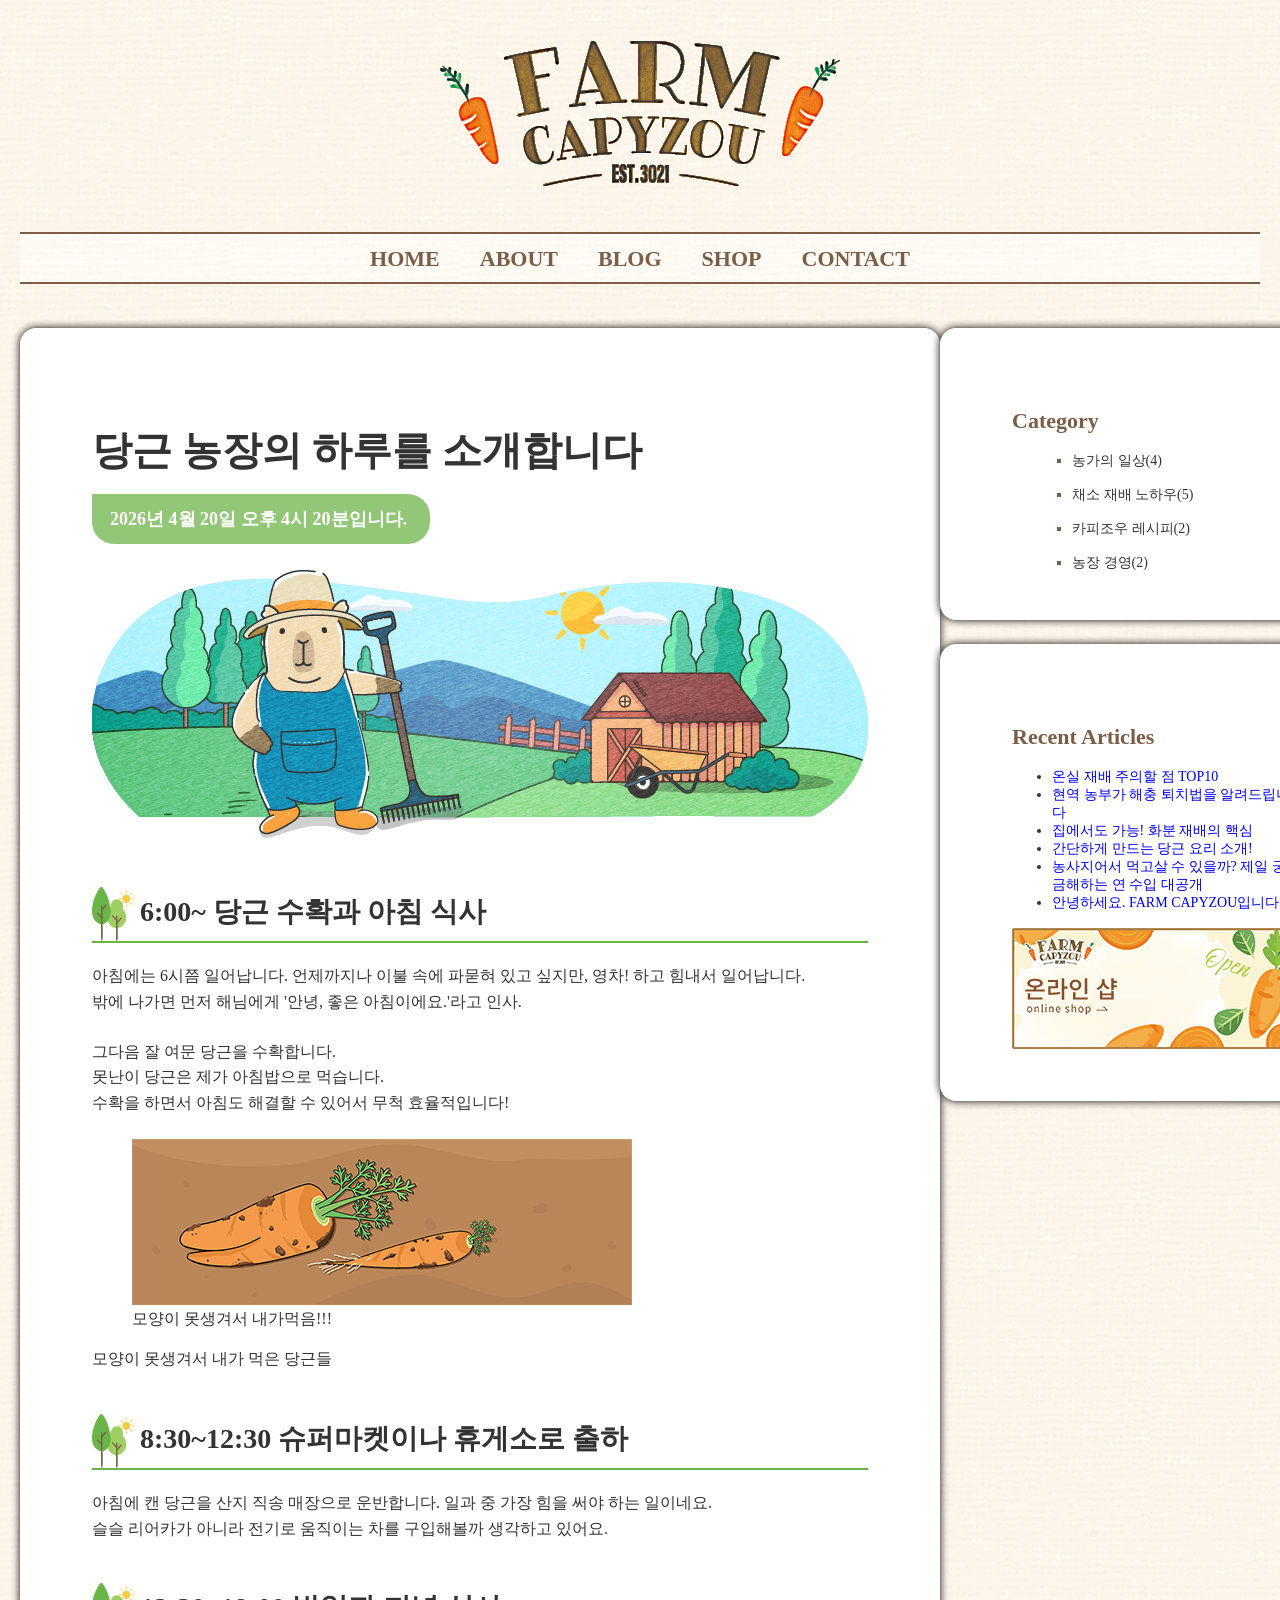
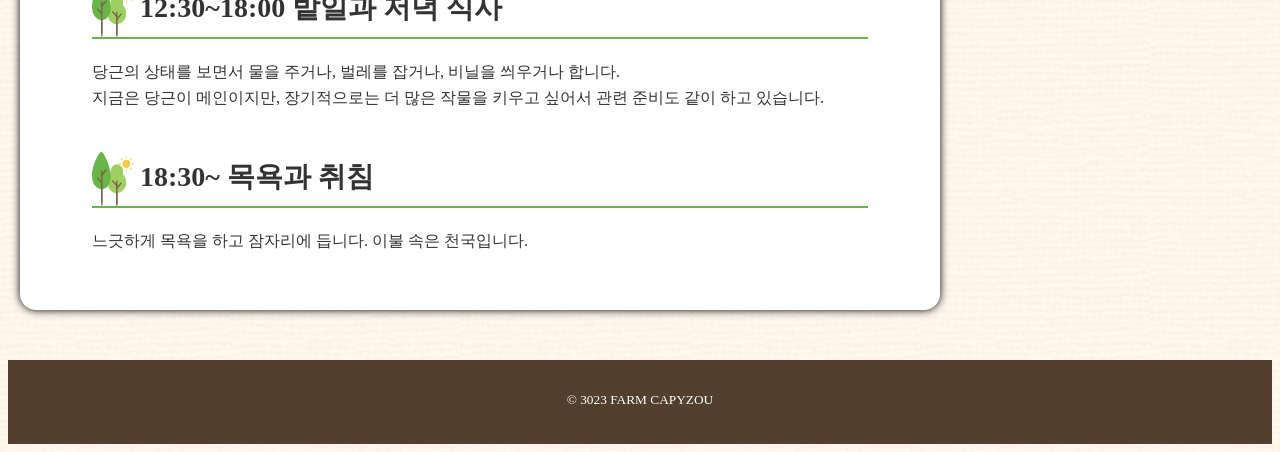
<file: index.html>
<!doctype html>
<html lang="ko">
  <head>
    <meta charset="UTF-8" />
    <link rel="stylesheet" href="./css/style3.css" />
    <title>FARM CAPYZOU</title>
  </head>
  <body>
    <header>
      <h1><img src="./assets/logo.png" alt="FARM CAPYZOU" /></h1>
      <nav>
        <ul>
          <li><a href="#">HOME</a></li>
          <li><a href="#">ABOUT</a></li>
          <li><a href="#">BLOG</a></li>
          <li><a href="#">SHOP</a></li>
          <li><a href="#">CONTACT</a></li>
        </ul>
      </nav>
    </header>
    <div>
      <main>
        <article>
          <h2>당근 농장의 하루를 소개합니다</h2>
          <p class="postDate">
            <time datetime="2026-04-20T16:20"
              >2026년 4월 20일 오후 4시 20분입니다.
            </time>
          </p>
          <p class="eyecatch">
          <img src="./assets/eyecatch.png" alt="농원에 있는 카피조우 그림" />
          </p>
          <h3>6:00~ 당근 수확과 아침 식사</h3>
          <p>
            아침에는 6시쯤 일어납니다. 언제까지나 이불 속에 파묻혀 있고 싶지만,
            영차! 하고 힘내서 일어납니다.<br />밖에 나가면 먼저 해님에게 '안녕,
            좋은 아침이에요.'라고 인사.
          </p>
          <p>
            그다음 잘 여문 당근을 수확합니다.<br />
            못난이 당근은 제가 아침밥으로 먹습니다.<br />
            수확을 하면서 아침도 해결할 수 있어서 무척 효율적입니다!<br />
          </p>
          <figure>
            <img src="./assets/carrots.png" alt="못난이 당근 그림" />
            <figcaption>모양이 못생겨서 내가먹음!!!</figcaption>
          </figure>

          <p>모양이 못생겨서 내가 먹은 당근들</p>
          <h3>8:30~12:30 슈퍼마켓이나 휴게소로 출하</h3>
          <p>
            아침에 캔 당근을 산지 직송 매장으로 운반합니다. 일과 중 가장 힘을
            써야 하는 일이네요.<br />슬슬 리어카가 아니라 전기로 움직이는 차를
            구입해볼까 생각하고 있어요.
          </p>
          <h3>12:30~18:00 밭일과 저녁 식사</h3>
          <p>
            당근의 상태를 보면서 물을 주거나, 벌레를 잡거나, 비닐을 씌우거나
            합니다.<br />지금은 당근이 메인이지만, 장기적으로는 더 많은 작물을
            키우고 싶어서 관련 준비도 같이 하고 있습니다.
          </p>
          <h3>18:30~ 목욕과 취침</h3>
          <p>느긋하게 목욕을 하고 잠자리에 듭니다. 이불 속은 천국입니다.</p>
        </article>
      </main>
      <aside>
        <nav class="categoryNav">
          <h2>Category</h2>
          <ul>
            <li><a href="#">농가의 일상(4)</a></li>
            <li><a href="#">채소 재배 노하우(5)</a></li>
            <li><a href="#">카피조우 레시피(2)</a></li>
            <li><a href="#">농장 경영(2)</a></li>
          </ul>
        </nav>
       <nav class="RecentNav">
        <h2>Recent Articles</h2>
        <ul>
          <li><a href="#">온실 재배 주의할 점 TOP10</a></li>
          <li><a href="#">현역 농부가 해충 퇴치법을 알려드립니다</a></li>
          <li><a href="#">집에서도 가능! 화분 재배의 핵심</a></li>
          <li><a href="#">간단하게 만드는 당근 요리 소개!</a></li>
          <li>
            <a href="#"
              >농사지어서 먹고살 수 있을까? 제일 궁금해하는 연 수입 대공개</a
            >
          </li>
          <li><a href="#">안녕하세요. FARM CAPYZOU입니다.</a></li>
        </ul>
        <p>
          <a href="#"
            ><img src="./assets/side_banner.png" alt="온라인 샵 배너"
          /></a>
        </p>
        </nav>
      </aside>
    </div>
    <footer>
      <p><small>© 3023 FARM CAPYZOU</small></p>
    </footer>
  </body>
</html>
</file>
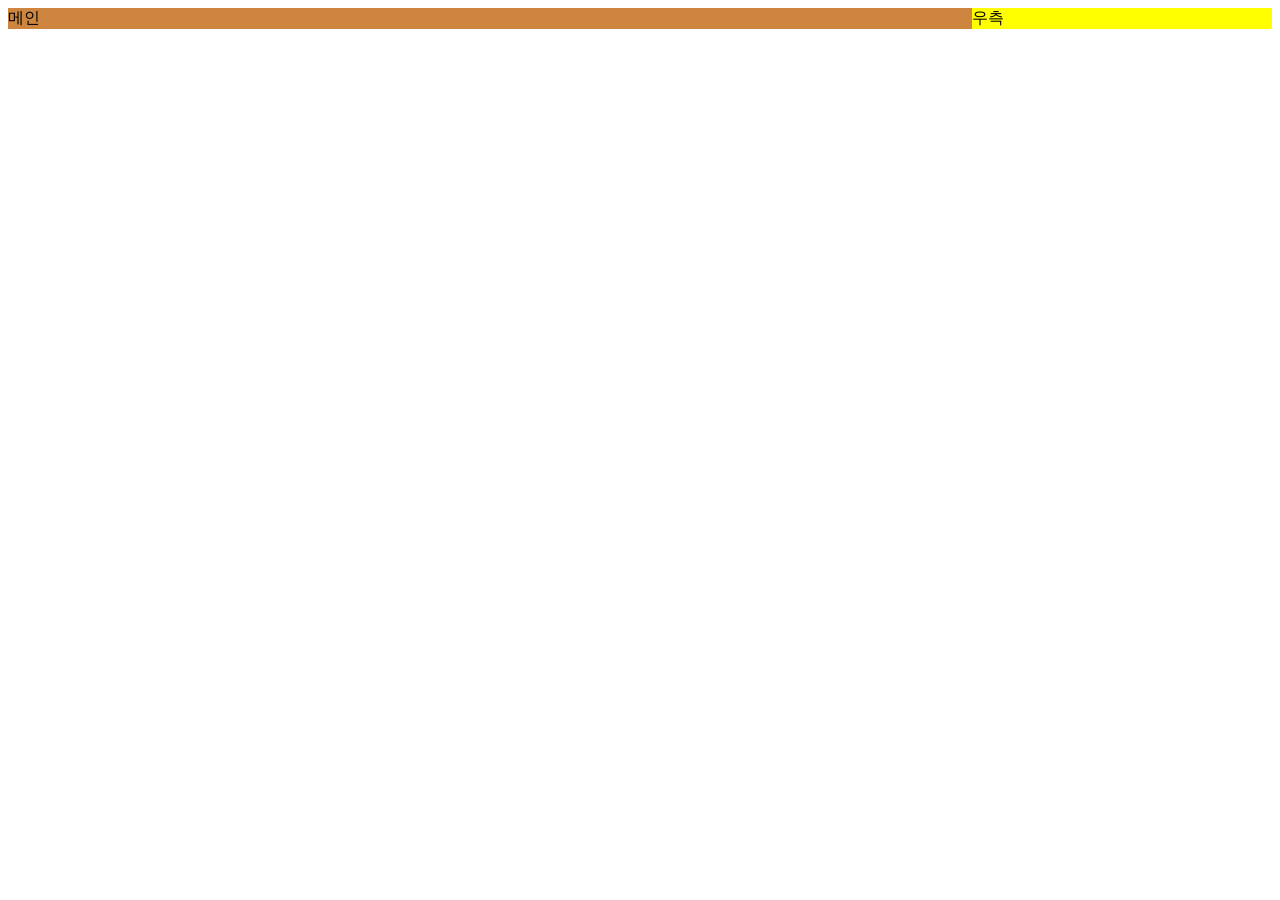
<file: test.html>
<!doctype html>
<html lang="ko">
  <head>
    <meta charset="UTF-8" />
    <meta name="viewport" content="width=device-width, initial-scale=1.0" />
    <style>
        .container{
            display: flex;
        }
        .content {
            flex-basis: 920px;
            background-color: peru;
            flex-grow: 1;
        
            /* 빠지면 안됨. 늘거나 줄거나 허락을 해주는 코드 */
        }
        .sidebar {
            flex-basis: 300px;
            background-color: yellow;
        }
    </style>
    <title>Document</title>
</head>
<body>
    <div class="container">
      <main class="content">메인</main>
      <aside class="sidebar">우측</aside>
    </div>
</body>
</html>
</file>
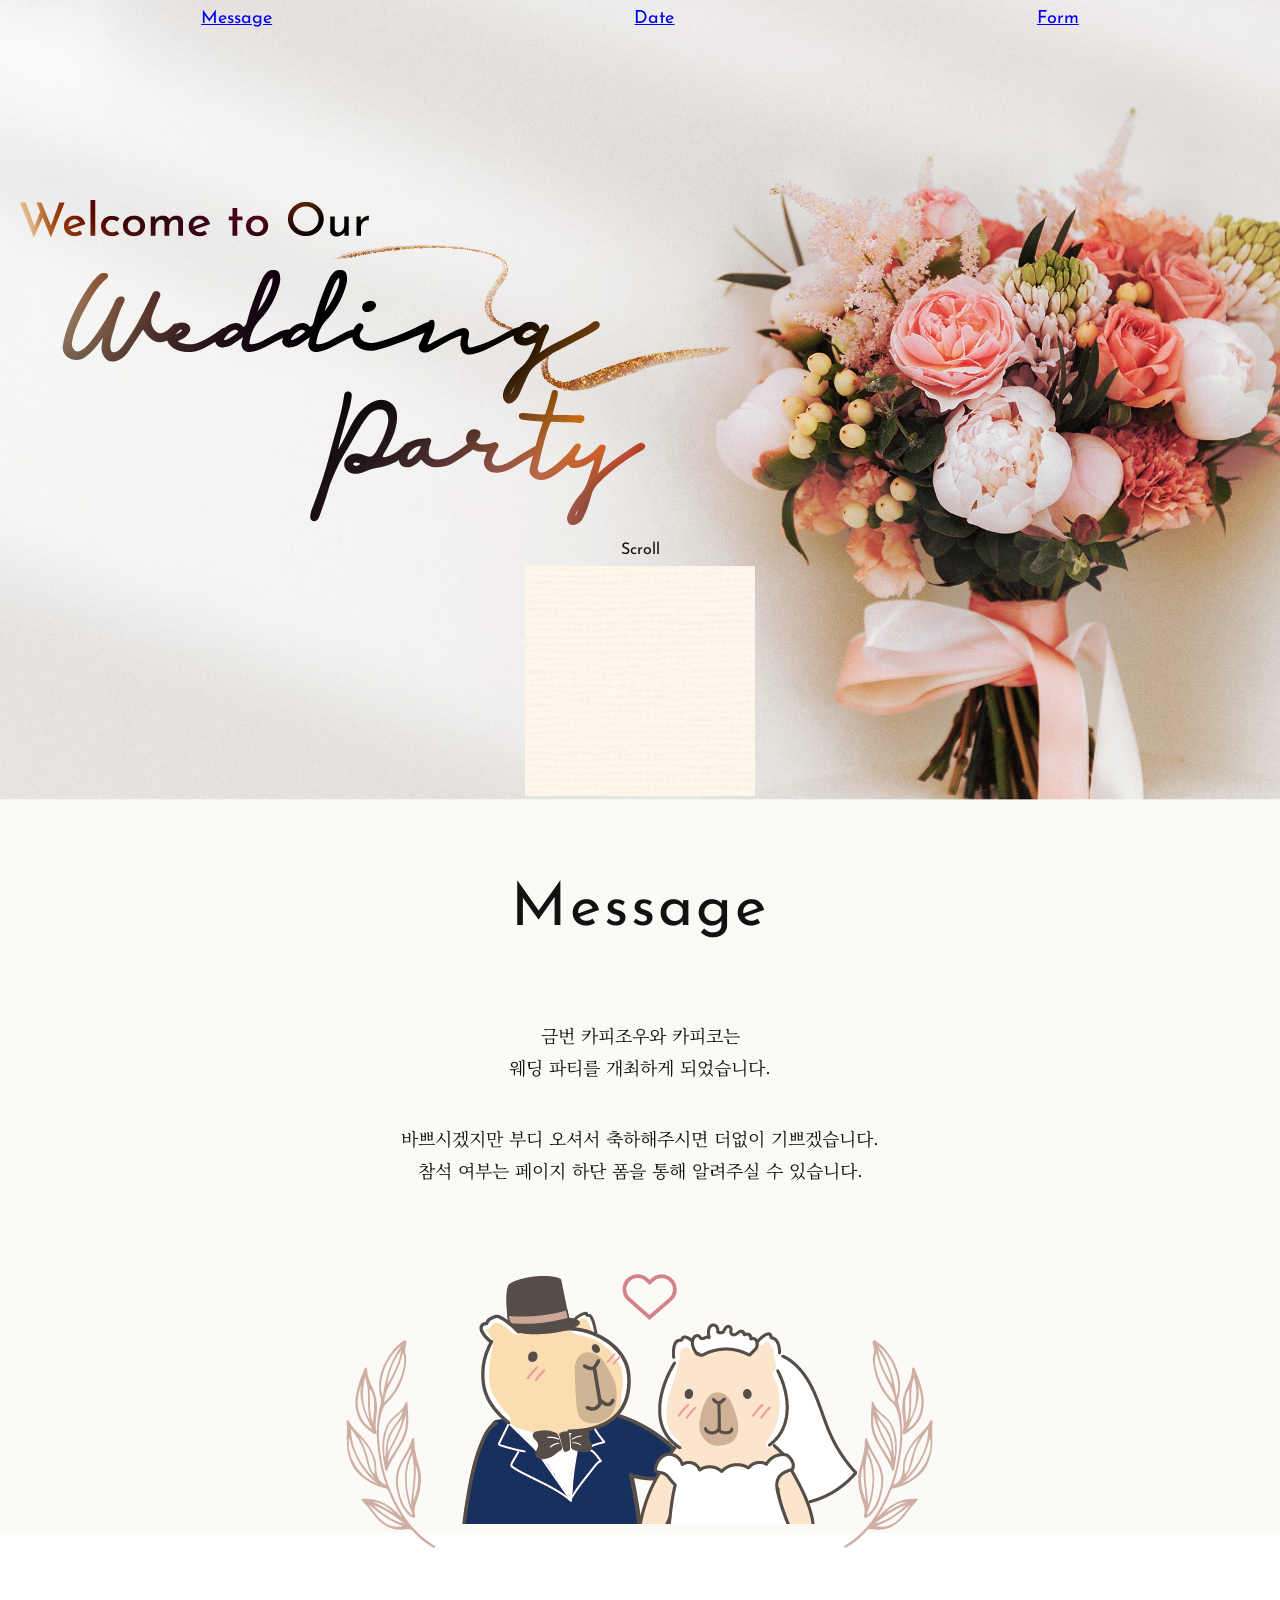
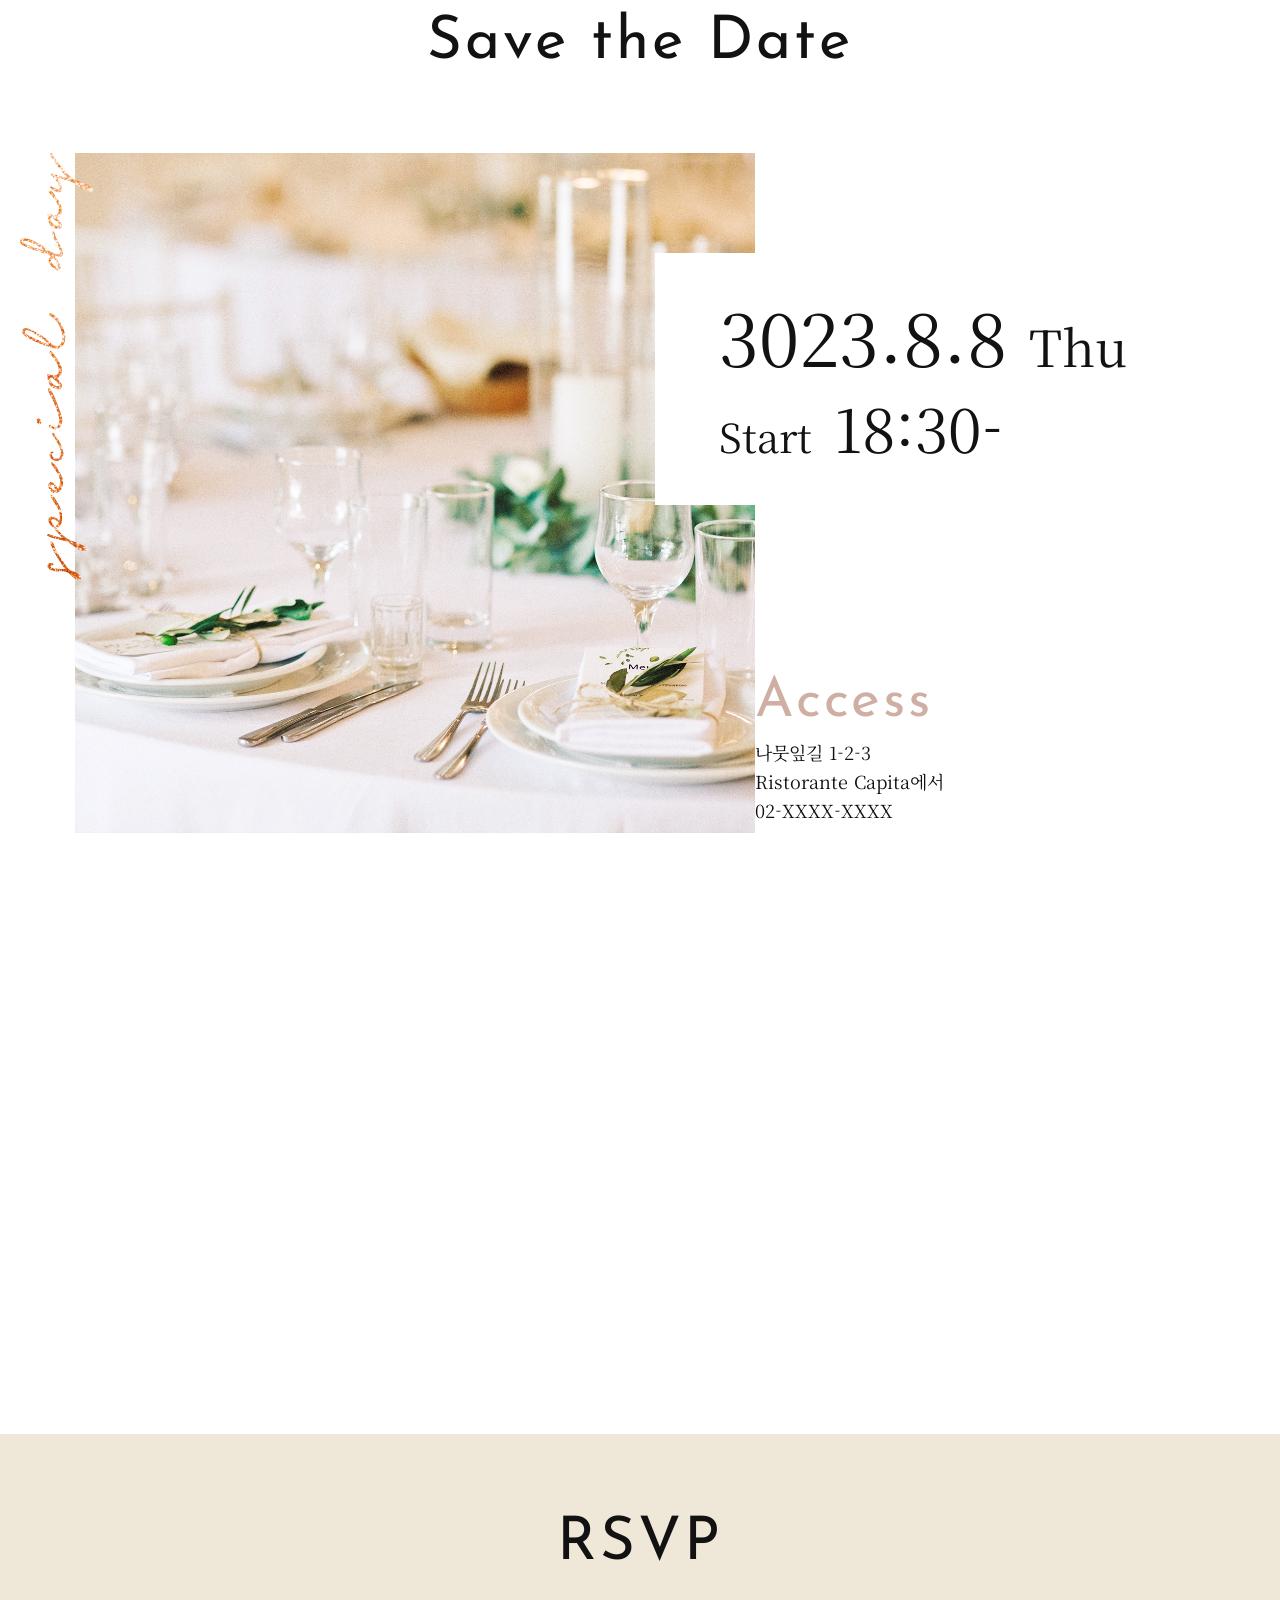
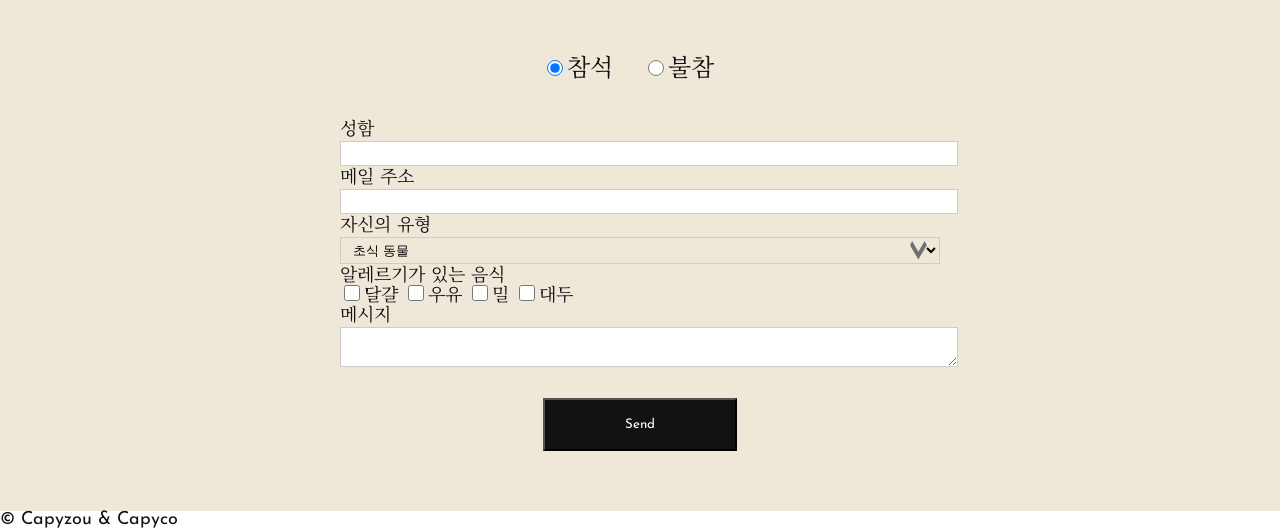
<file: trian.html>
<!doctype html>
<html lang="ko">
  <head>
    <meta charset="UTF-8" />
    <link rel="stylesheet" href="css/reset.css" />
    <link rel="preconnect" href="https://fonts.googleapis.com" />
    <link rel="preconnect" href="https://fonts.gstatic.com" crossorigin />
    <link
      href="https://fonts.googleapis.com/css2?family=Josefin+Sans&family=Noto+Serif+KR&display=swap"
      rel="stylesheet"
    />
    <link rel="stylesheet" href="./css/style.css" />
    <!-- ←여러분의 작업 파일에는 css/style.css가 들어갑니다 -->
    <title>Wedding Party Invitation</title>
  </head>
  <body>
    <header>
      <div class="innerWrap">
        <h1>
          <img src="./assets/hero_text.png" alt="Welcome to Our Wedding Party" />
        </h1>
        <nav>
          <ul class="ffJosefin">
            <li><a href="#msgArea">Message</a></li>
            <li><a href="#dateArea">Date</a></li>
            <li><a href="#formArea">Form</a></li>
          </ul>
        </nav>
        <p class="scroll ffJosefin">
          Scroll<br /><img src="./assets/bg.png" alt="" />
        </p>
      </div>
    </header>
    <main>
      <section class="msgSec" id="msgArea">
        <div class="innerWrap">
          <h2 class="ffJosefin">Message</h2>
          <p>
            금번 카피조우와 카피코는<br />
            웨딩 파티를 개최하게 되었습니다.<br />
          </p>
          <p>
            바쁘시겠지만 부디 오셔서 축하해주시면 더없이 기쁘겠습니다.<br />
            참석 여부는 페이지 하단 폼을 통해 알려주실 수 있습니다.<br />
          </p>
          <p class="illust">
            <img src="./assets/message_img.png" alt="카피조우와 카피코" />
          </p>
        </div>
      </section>
      <section class="dateSec" id="dateArea">
        <div class="innerWrap">
          <h2 class="ffJosefin">Save the Date</h2>
          <div class="layoutWrap">
            <p><img src="./assets/date_img.jpg" alt="" /></p>
            <div>
              <p class="dateDetailSec">
                3023.8.8 <span class="word1">Thu</span><br/>
                <span class="word2">Start</span>
                <span class="word3">18:30-</span>                
              </p>
              <section class="accessSec">
                <h3 class="ffJosefin">Access</h3>
                <p>
                  나뭇잎길 1-2-3<br />
                  Ristorante Capita에서<br />
                  02-XXXX-XXXX<br />
                </p>
              </section>
            </div>
          </div>
        </div>
      </section>
      <section class="formSec" id="formArea">
        <div class="innerWrap">
          <h2 class="ffJosefin">RSVP</h2>
          <form action="" method="">
            <p class="attendRadio">
              <label
                ><input
                  type="radio"
                  name="attend"
                  value="참석"
                  checked="checked"
                />참석</label
              >
              <label
                ><input type="radio" name="attend" value="불참" />불참</label
              >
            </p>
            <p>성함<input type="text" name="user_name" /></p>
            <p>메일 주소<input type="email" name="user_mail" /></p>
            <p>
              자신의 유형
              <select name="user_type">
                <option value="초식 동물">초식 동물</option>
                <option value="육식 동물">육식 동물</option>
                <option value="인간">인간</option>
              </select>
            </p>
            <p class="allergyCheck">
              알레르기가 있는 음식<br />
              <label
                ><input
                  type="checkbox"
                  name="allergy"
                  value="달걀"
                />달걀</label
              >
              <label
                ><input
                  type="checkbox"
                  name="allergy"
                  value="우유"
                />우유</label
              >
              <label
                ><input type="checkbox" name="allergy" value="밀" />밀</label
              >
              <label
                ><input
                  type="checkbox"
                  name="allergy"
                  value="대두"
                />대두</label
              >
            </p>
            <p>
              메시지
              <textarea name="message"></textarea>
            </p>
            <p class="submitBtn">
              <input type="submit" value="Send" class="ffJosefin" />
            </p>
          </form>
        </div>
      </section>
    </main>
    <footer class="ffJosefin">
      <p><small>© Capyzou & Capyco</small></p>
    </footer>
  </body>
</html>
</file>
<file: css/style3.css>
@charset "utf-8";

body {
  background-image: url(../assets/bg.png);
  font-size: 16px;
  color: #333333;
}

header {
  width: 1240px;
  margin: 0 auto 44px;
}
h1 {
  text-align: center;
  padding: 20px 0px 16px;
}
header nav ul {
  display: flex;
  justify-content: center;
  border-top: 2px solid #7c5d48;
  border-bottom: 2px solid #7c5d48;
  background-color: rgba(255, 255, 255, 0.42);
  padding: 12px 0px 10px;
  list-style: none;
}

header nav ul li {
  margin: 0 20px;
}
header nav ul li a {
  font-size: 22px;
  font-weight: bold;
  color: #7c5d48;
  text-decoration: none;
}

header nav ul li a:hover {
  text-decoration: underline double #ed7a92 2px;
}

div {
  width: 1240px;
  margin: 0 auto 50px;
  display: flex;
  justify-content: space-between;
}
main {
  flex-basis: 920px;
  background-color: #ffffff;
  border-radius: 16px;
  padding: 62px 72px 32px 72px;
  box-shadow: 0px 0px 8px rgba(0, 0, 0, 16) ;
}
 

aside {
  flex-basis: 284px;

}

aside nav {
 border-radius: 16px;
 background-color: #ffffff;
 border-radius: 16px;
 box-shadow: 0px 0px 8px rgba(0, 0, 0, 16) ;
 padding: 62px 72px 32px 72px;
 margin-bottom: 24px;

}

aside nav h2 {
  margin-bottom: 18px;
  font-size: 22px;
  font-weight: bold;
  color: #7c5d48;
}

aside nav ul {
  font-size: 14px;
} 
.categoryNav ul li {
  list-style-type: square;
  color: #7c5d48;
  margin: 0 0 16px 20px;
}

.categoryNav ul li a {
  color: #333333;
}
.recentNav ul li{
  border-bottom: 1px solid #7c5d48;
  padding-bottom: 10px;
  margin-bottom: 22px;
}

a {
  text-decoration: none;
}
.recentNav ul {
  height: 240px;
  overflow: hidden scroll;
}
article h2 {
  font-size: 40px;
  font-weight: 500px;
  margin-bottom: 8px;
}

time {
  background-color: #91c777;
  border-radius: 0px  22px 22px 22px;
  font-size: 18px;
  font-weight: bold;
  color: #ffffff;
  padding: 11px 23px 10px 18px;
  display: inline-block;
}
.postDate {
  margin-bottom: 26px;

}

.eyecatch {
  margin-bottom: 26px;
}
article h3 {
border-bottom: 2px solid #6ab547;
margin-bottom: 20px;
font-size: 28px;
font-weight: 600;
background-image: url(/assets/h2_icon.png);
background-repeat: no-repeat;
background-position: left bottom;
padding: 20px 10px 10px 48px;
}
article p {
  line-height: 1.6;
  margin-bottom: 24px;
  margin: ;
}
footer {
  background-color: #523f2e;
  color: #ffffff;
  text-align: center;
  padding: 14px 10px 20px;

}
</file>
<file: css/style.css>
@charset "utf-8";
@import url('https://fonts.googleapis.com/css2?family=Noto+Sans:ital,wght@0,100..900;1,100..900&display=swap');

@import url('https://fonts.googleapis.com/css2?family=Josefin+Sans:ital,wght@0,100..700;1,100..700&family=Noto+Sans:ital,wght@0,100..900;1,100..900&display=swap');

body {
  font-family: 'Noto Serif KR', serif;
  font-size: 18px;
  color: #121212;
}
.ffJosefin {
  font-family: 'Josefin Sans',sans-serif;
}
.innerWrap {
  width: 1240px;
  margin: 0 auto;
  padding: 80px 20px 0;
}
main h2 {
  text-align: center;
  font-size: 60px;
  letter-spacing: .05em;
  margin-bottom: 80px;
}
header {
  background: url(../assets/hero.jpg) no-repeat right center/cover;
}
header .innerWrap {
  height: 720px;
  position: relative;
}
header h1 {
  padding-top: 120px;
}
header .scroll {
  position: absolute;
  left: 0;
  bottom: 0;
  width: 100%;
  text-align: center;
  font-size: 16px;
}
header .scroll img {
  margin-top: 8px;
}
header nav {
  position: fixed;
  top: 0;
  left: 0;
  width: 100%;
  z-index: 100;
}
header nav ul {
  display: flex;
  justify-content: space-around;
  width: 1240px;
  margin: 0 auto;
  padding: 10px 20px;
}
header nav ul li a:hover {
  text-decoration: underline;
}
.msgSec {
  background-color: #fbfaf7;
}
.msgSec p {
  text-align: center;
  line-height: 1.75;
  margin-bottom: 40px;
}
.msgSec p.illust {
  margin-top: 80px;
  margin-bottom: 0;
  position: relative;
}
.msgSec p.illust::before {
  content: url(../assets/deco_left.png);
  position: absolute;
  left: 320px;
  bottom: -30px;
}
.msgSec p.illust::after {
  content: url(../assets/deco_right.png);
  position: absolute;
  right: 320px;
  bottom: -30px;
}
.dateSec {
  background-color: #ffffff;
  padding-bottom: 120px;
}
.dateSec .layoutWrap {
  display: flex;
}
.dateSec .layoutWrap > p {
  flex-basis: 735px;
}
.dateSec .layoutWrap > div {
  flex-basis: 465px;
  padding-top: 100px;

 
}.dateSec .dateDetailSec {
  font-size: 72px;
  margin: 0 0 170px -100px;
  background-color: #ffffff;
  padding: 40px 64px;
  line-height: 1.2;
}

.word1 {
  font-size: 50px;
}
.word2 {
  font-size: 40px;
}
.word3 {
  font-size: 60px;
}

.accessSec h3 {
  color: #cfafa3;
  font-size: 55px;
  letter-spacing:  0.05em;
  margin-bottom: 8px;
}

.accessSec p {
  line-height: 1.6;
}
.formSec {
  background-color: #efe8d9;
  padding-bottom: 60px;
  }

form {
  width: 600px;
  margin: 0 auto;
}

input[type="text"],
input[type="email"],
select,
textarea {
  border: 1px solid #cccccc;
  background-color: #ffffff;
  width: 100%;
  margin-top: 5px;
  padding: 4px 8px;
}

input[type="radio"],
input[type="checkbox"] {
  width: 16px;
  height: 16px;
  margin-right: 4px;
  vertical-align: baseline;
}

.attendRadio {
  text-align: center;
  margin-bottom: 40px;
}
.attendRadio label {
  margin: 0 20;
  font-size: 24px;
}

.attendRadio label {
  margin-right: 24px;
}

select {
  background: url(../assets/arrow.png) no-repeat 98% 50%/17px
  19px;
}

.submitBtn {
  text-align: center;
  /* margin-top: 30px; */
}

input[type="submit"] {
  background-color: #121212;
  color: #ffffff;
  padding: 18px 80px;
  }

  textarea {
    margin-bottom: 30px;
  }

  .dateSec {
    margin-bottom: 480px;

  }
  .dateSec::after {
    content: "";
    position: fixed;
    left: 0;
    top: 0;
    width: 100%;
    height: 100%;
    background: url(../assets/bg.jpg) no-repeat center/cover;
    z-index: -1;
  }
</file>
